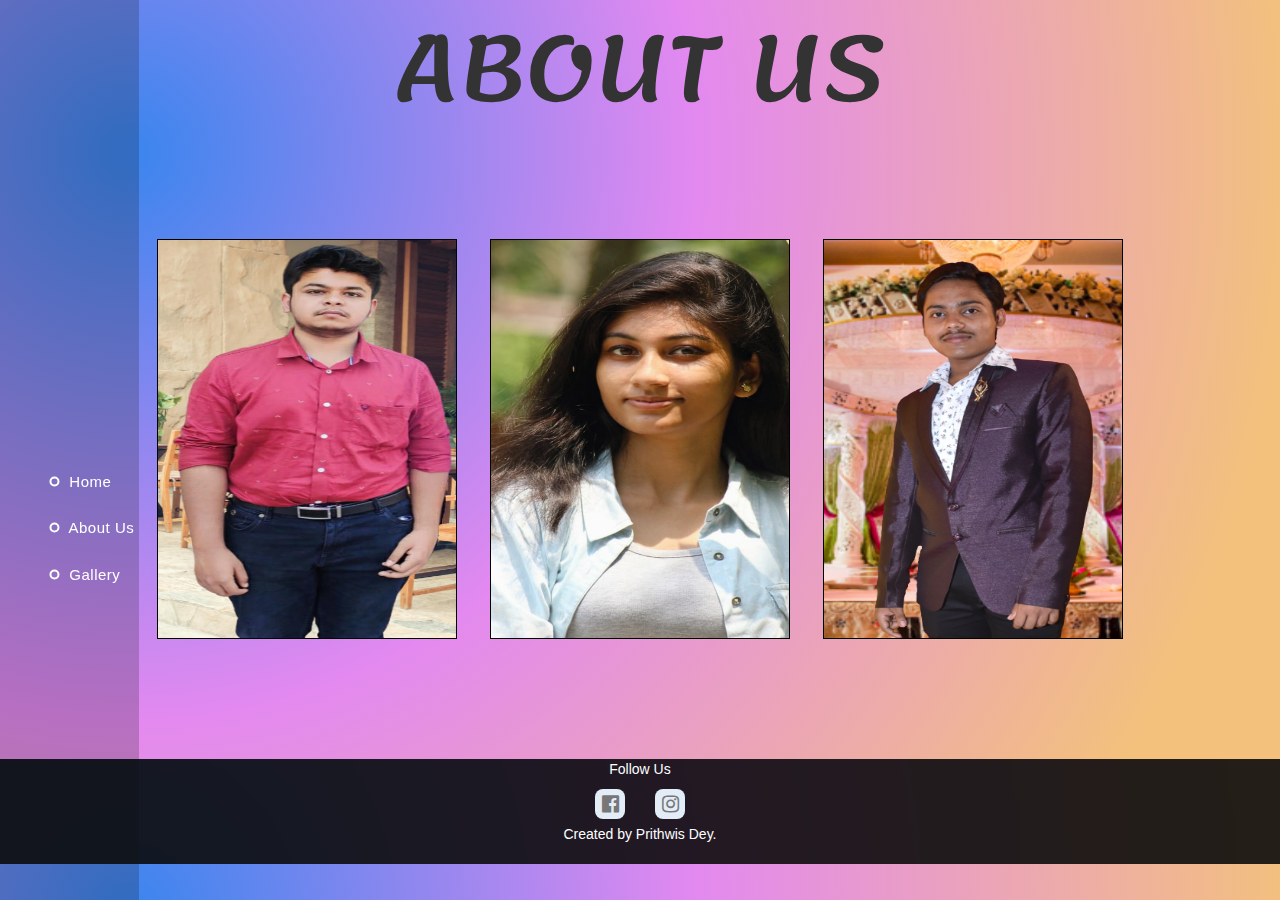
<file: about.html>
<!DOCTYPE html>
<html lang="en">
<head>
    <meta charset="UTF-8">
    <meta name="viewport" content="width=device-width, initial-scale=1.0">
    <title>Document</title>
 
    <link rel="stylesheet" href="css/bootstrap.min.css">
    <link rel="stylesheet" href="css/bootstrap-theme.min.css">
    
    <link rel="stylesheet" href="https://stackpath.bootstrapcdn.com/font-awesome/4.7.0/css/font-awesome.min.css" integrity="sha384-wvfXpqpZZVQGK6TAh5PVlGOfQNHSoD2xbE+QkPxCAFlNEevoEH3Sl0sibVcOQVnN" crossorigin="anonymous">
        
        
    <link rel="stylesheet" href="style_about.css">
    <link rel="stylesheet" href="style_about1.css">
    <link href="https://fonts.googleapis.com/css?family=Open+Sans:300,400,600,700,800" rel="stylesheet">

    <script src="js/vendor/modernizr-2.8.3-respond-1.4.2.min.js"></script>
</head>
<body>
    <header class="nav-down responsive-nav hidden-lg hidden-md">
      
    
    <div id="menu-bar">
        <div id="menu" onclick="onClickMenu()">
            <div id="bar1" class="bar"></div>
            <div id="bar2" class="bar"></div>
            <div id="bar3" class="bar"></div>
        </div>
        <ul class="nav" id="nav">
            <li><a href="index.html">Home</a></li>
            <li><a href="about.html">About Us</a></li>
            <li><a href="Gallery.html">Gallery</a></li>
           
        </ul>
    </div>
    <div class="menu-bg" id="menu-bg"></div>

</header>
    <div class="sidebar-navigation hidde-sm hidden-xs" style="width: auto; padding-right: 5px;">
            
        <nav>
            <ul>
                <li>
                    <a href="index.html">
                        <span class="rect"></span>
                        <span class="circle"></span>
                        Home
                    </a>
                </li>
                <li>
                    <a href="about.html">
                        <span class="rect"></span>
                        <span class="circle"></span>
                        About Us
                    </a>
                </li>
                <li>
                    <a href="Gallery.html">
                        <span class="rect"></span>
                        <span class="circle"></span>
                       Gallery
                    </a>
                </li>
               
            </ul>
        </nav>
   
    </div>



  <!-- heading section start  -->
  <div class="head">
    <h2>ABOUT US</h2>
    </div>

  <!-- card section ends  -->
    <div class="container_2">
        <div class="card">
            <div class="imgBox">
                <img src="1.png" alt="" >
            </div>
            <div class="details">
                <h2 style="font-family: 'Lobster', cursive;">Shraman Paul</h2>
                <p style="font-family: 'Sriracha', cursive;">Staying happy, being motivated all the time is something that is eternal. All a person can do is to help you to welcome another way of thinking. I'm a writer in his very early stage. Though COVID-19 destroys our lifestyle to some extent but also give us the time to work on our own skills. Hope, in this pendamic we can give you some relief. Stay tuned with us.</p>
            </div>
        </div>
        <div class="card">
            <div class="imgBox">
                <img src="2.jpg" alt="">
            </div>
            <div class="details">
                <h2 style="font-family: 'Lobster', cursive;">Susmili Ghosh</h2>
                <p style="font-family: 'Sriracha', cursive;">Amid this pendamic situation where COVID-19 is increasing like hell and we are stuck into quarantine for so long time, I, a student of English literature,  have started writing contents(Quotes, Poetry, Short tales, Jokes) to explore myself as well as try to cut boredom from your life in these running days. My goal is to take my contents in next level. I hope you can get new vibes through my posts.</p>
            </div>
        </div>
        <div class="card">
            <div class="imgBox">
                <img src="3.png" alt="">
            </div>
            <div class="details">
                <h2 style="font-family: 'Lobster', cursive;">Prithwis Dey</h2>
                <p style="font-family: 'Sriracha', cursive;">Hi, I'm Prithwis. Amid this situation, we are trying to help you to overcome this boring lifestyle and also to make you energetic. Infact my friends are not professional writers. So please stay with us and support us. I'm trying to be a well-known website developer.</p>
            </div>
        </div>
       
    </div>

    <!-- footer start  -->
    <footer>
          
        <p style=" color: #fff;">Follow Us</p>
        <div class="social-media">
            <a href="https://m.facebook.com/thepoetrian/?ref=bookmarks" target="_blank"><i class="fa fa-facebook-official" aria-hidden="true"></i>
            </a>
            <a href="https://www.instagram.com/the_poetrian/" target="_blank"><i class="fa fa-instagram" aria-hidden="true"></i></a>
           
        </div>
        
        <p class="yout" style="
        margin-top: 5px; color: #fff;">Created by Prithwis Dey.</p>
    </footer>
    <!-- footer ends  -->

    

    <script src="js/vendor/bootstrap.min.js"></script>
    
    <script src="js/plugins.js"></script>
    <script src="js/main.js"></script>
<script>
    function onClickMenu(){
	document.getElementById("menu").classList.toggle("change");
	document.getElementById("nav").classList.toggle("change");
	
	document.getElementById("menu-bg").classList.toggle("change-bg");
}
</script>
   

    <script src="http://ajax.googleapis.com/ajax/libs/jquery/1.10.2/jquery.min.js" type="text/javascript"></script>
</body>
</html>
</file>
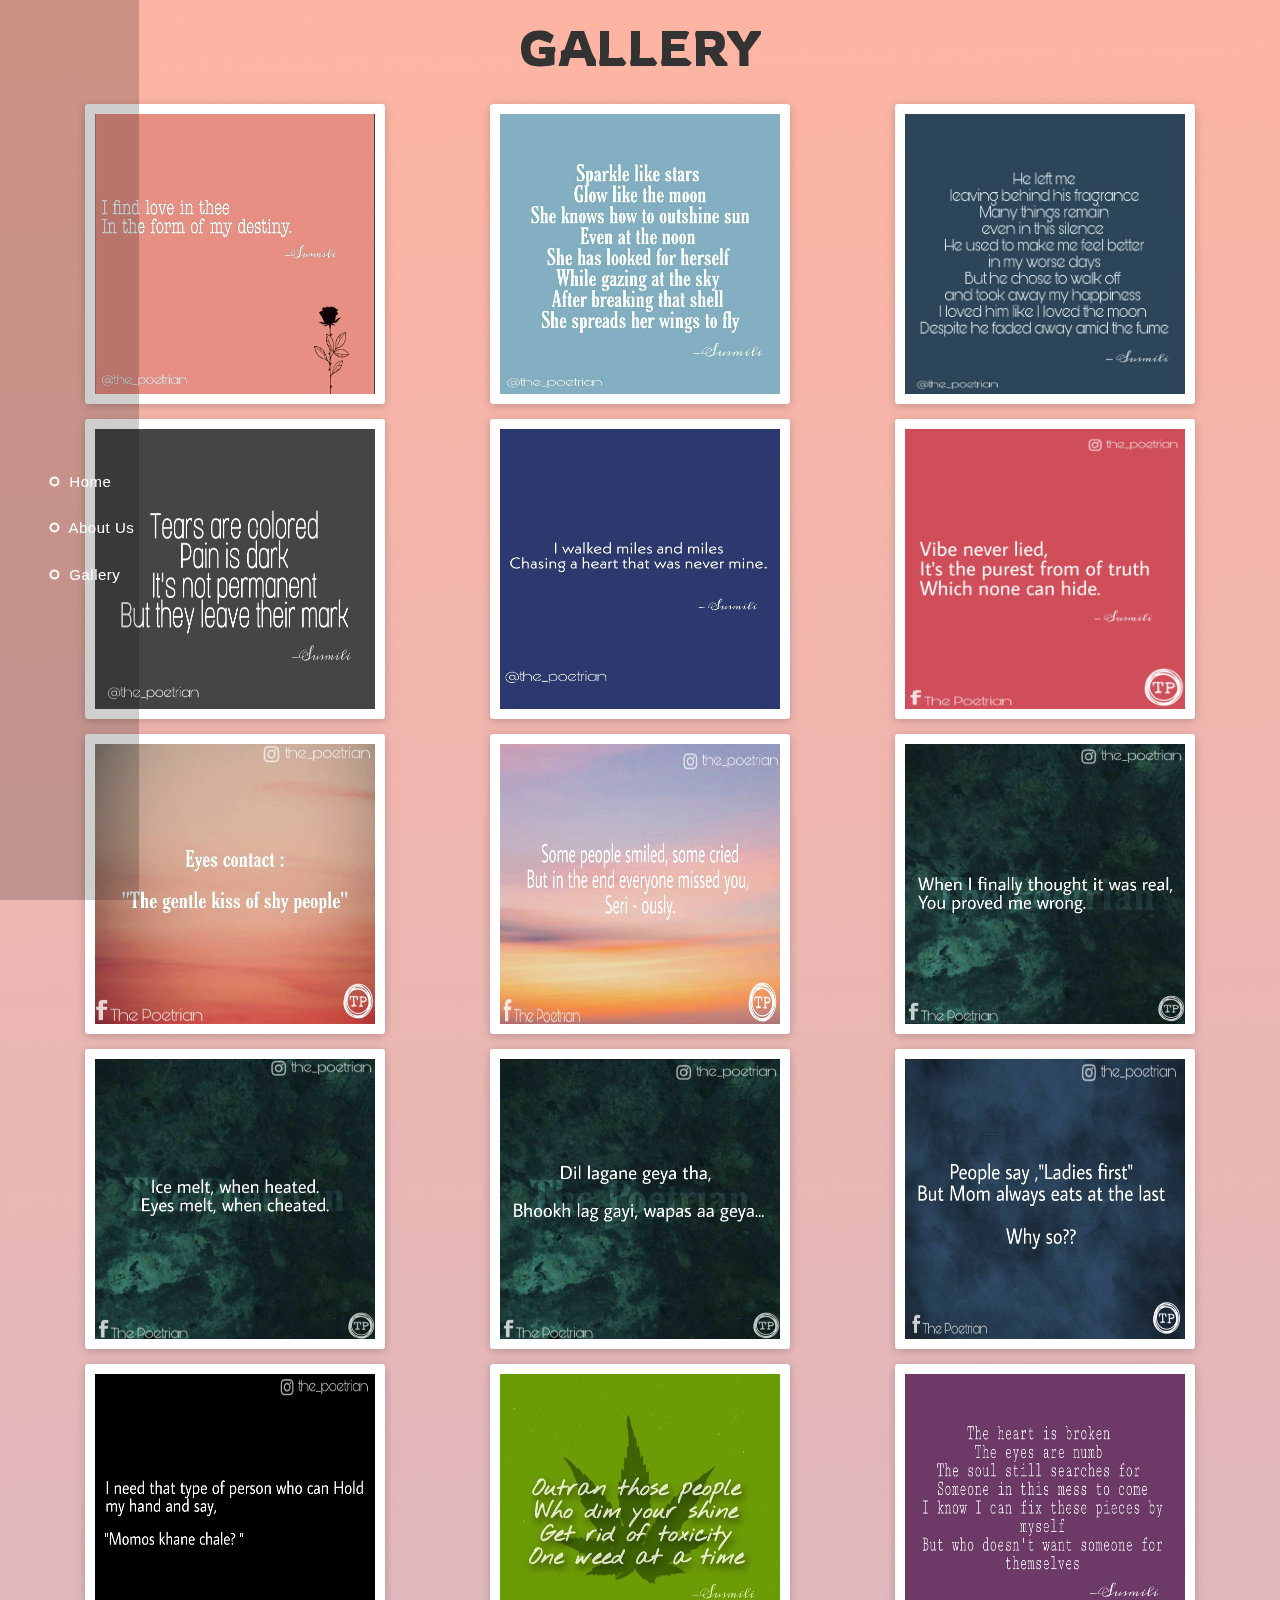
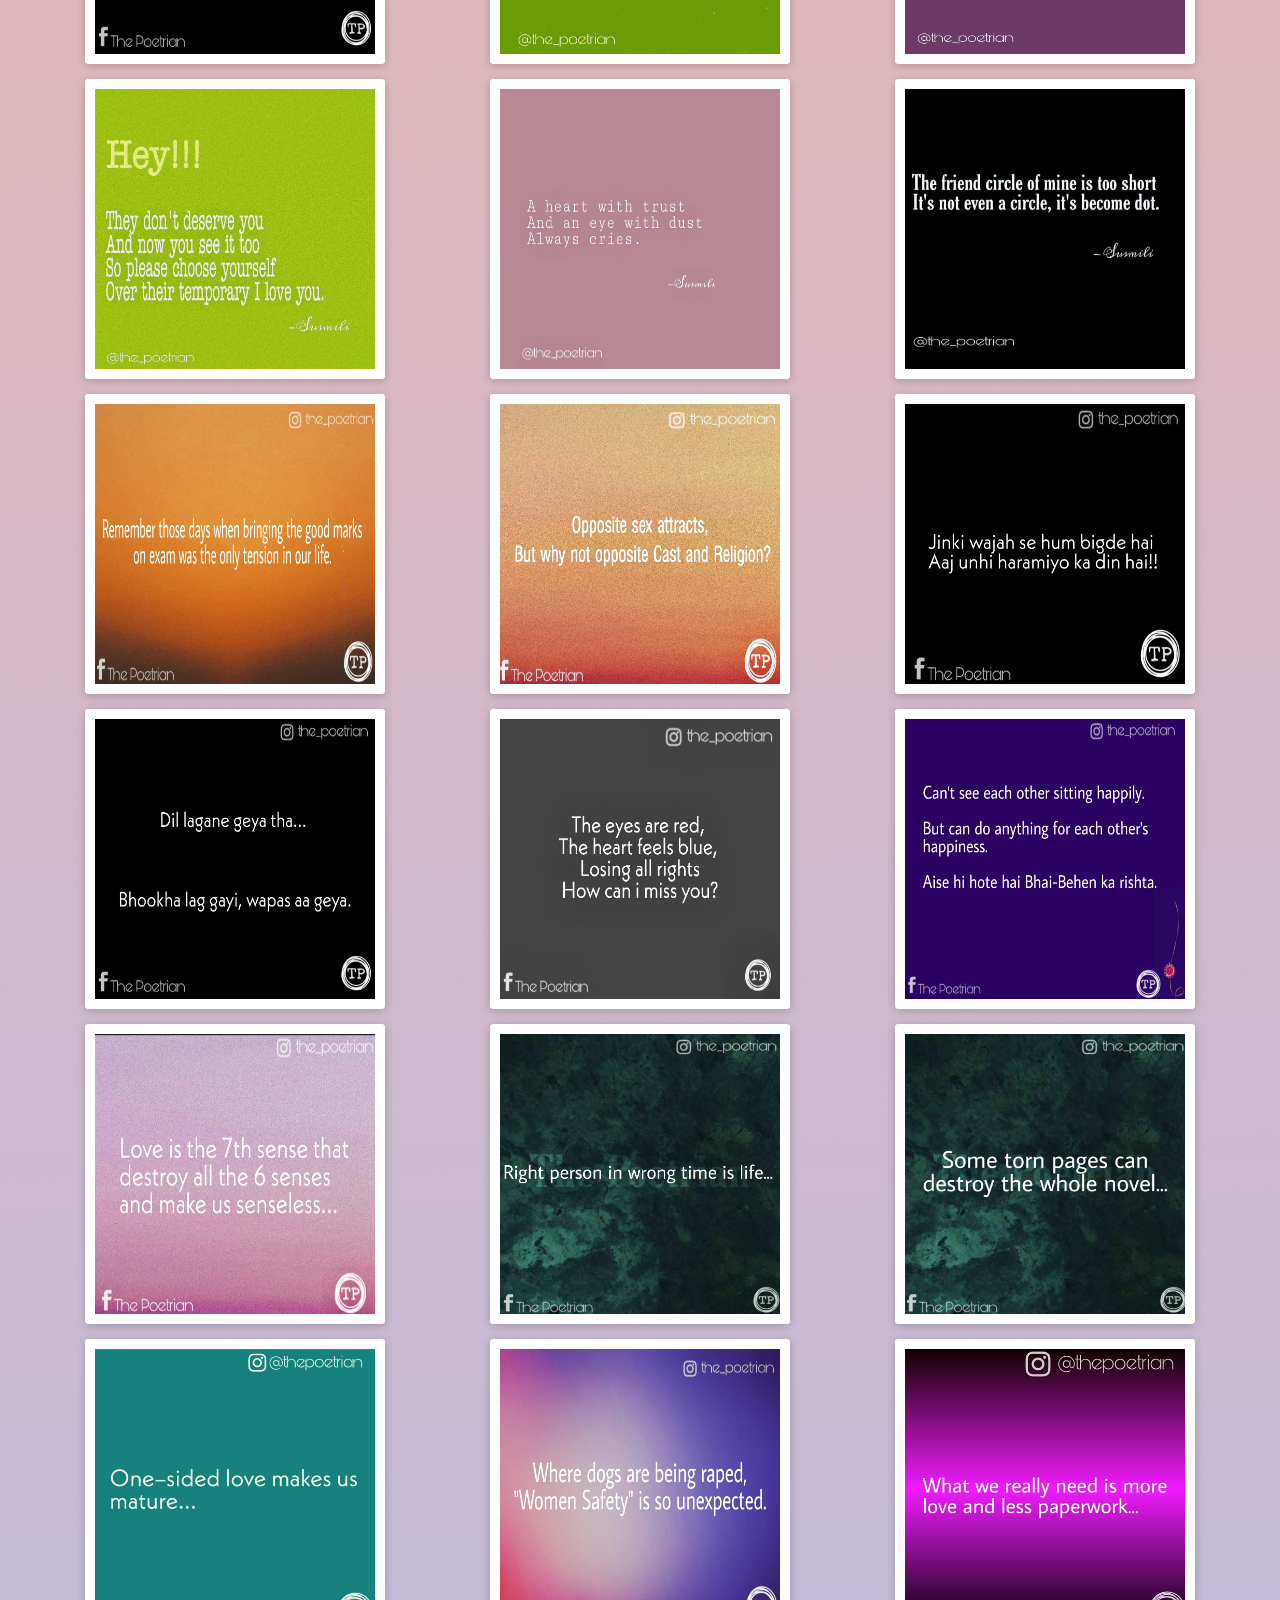
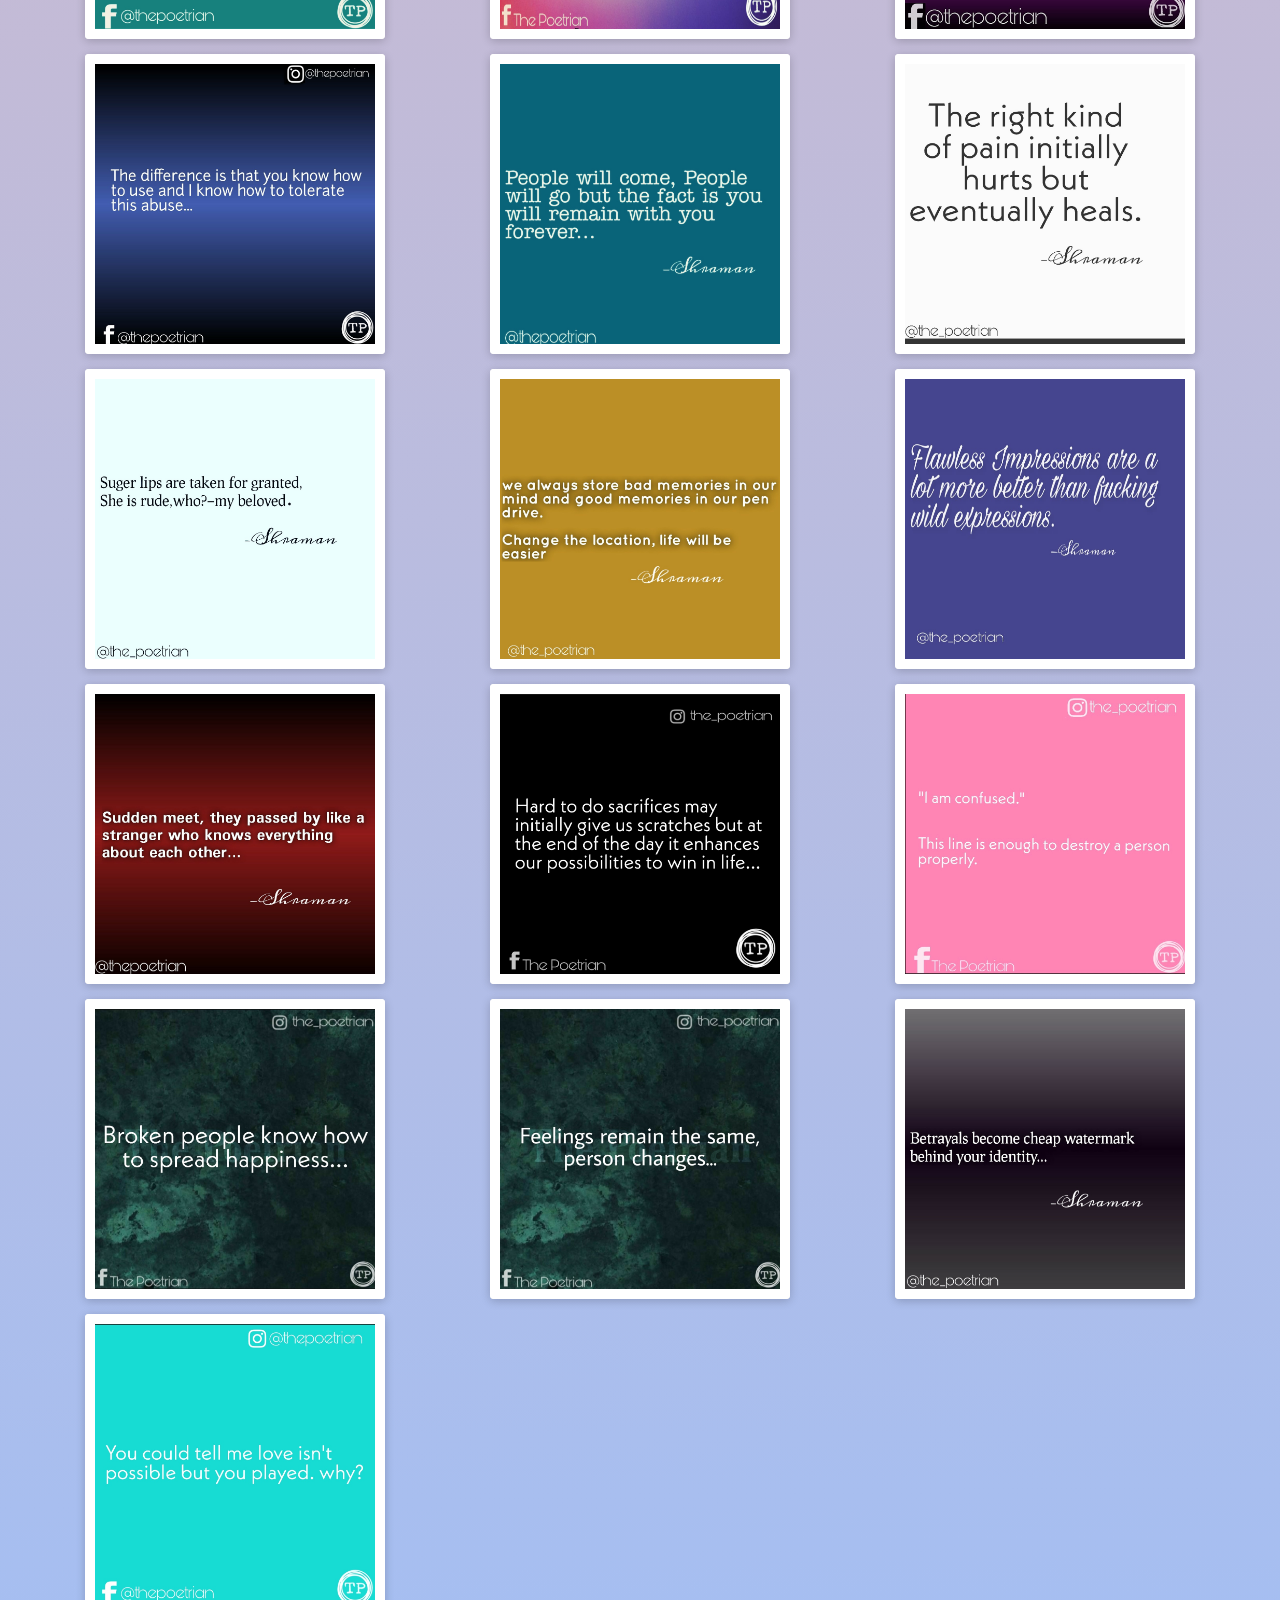
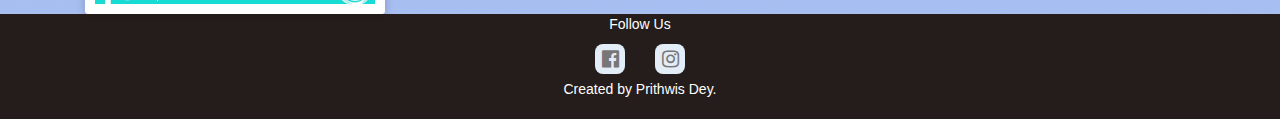
<file: Gallery.html>
<!DOCTYPE html>
<html lang="en">
<head>
    <meta charset="UTF-8">
    <meta name="viewport" content="width=device-width, initial-scale=1.0">
    <title>Document</title>
    <link rel="stylesheet" href="style_gallery.css">
    <link rel="stylesheet" href="gallery_style1.css">
    <link rel="stylesheet" href="css/bootstrap.min.css">
    <link rel="stylesheet" href="css/bootstrap-theme.min.css">
    <link rel="stylesheet" href="https://stackpath.bootstrapcdn.com/font-awesome/4.7.0/css/font-awesome.min.css" integrity="sha384-wvfXpqpZZVQGK6TAh5PVlGOfQNHSoD2xbE+QkPxCAFlNEevoEH3Sl0sibVcOQVnN" crossorigin="anonymous">
    
        <!-- <link rel="stylesheet" href="css/fontAwesome.css"> -->
        <!-- <link href="https://fonts.googleapis.com/css?family=Open+Sans:300,400,600,700,800" rel="stylesheet"> -->

        <script src="js/vendor/modernizr-2.8.3-respond-1.4.2.min.js"></script>
</head>
<body>
    <header class="nav-down responsive-nav hidden-lg hidden-md">
      
    
        <div id="menu-bar">
            <div id="menu" onclick="onClickMenu()">
                <div id="bar1" class="bar"></div>
                <div id="bar2" class="bar"></div>
                <div id="bar3" class="bar"></div>
            </div>
            <ul class="nav" id="nav">
                <li><a href="index.html">Home</a></li>
                <li><a href="about.html">About Us</a></li>
                <li><a href="Gallery.html">Gallery</a></li>
               
            </ul>
        </div>
        <div class="menu-bg" id="menu-bg"></div>
    
    </header>
        <div class="sidebar-navigation hidde-sm hidden-xs" style="width: auto; padding-right: 5px;">
                
            <nav>
                <ul>
                    <li>
                        <a href="index.html">
                            <span class="rect"></span>
                            <span class="circle"></span>
                            Home
                        </a>
                    </li>
                    <li>
                        <a href="about.html">
                            <span class="rect"></span>
                            <span class="circle"></span>
                            About Us
                        </a>
                    </li>
                    <li>
                        <a href="Gallery.html">
                            <span class="rect"></span>
                            <span class="circle"></span>
                           Gallery
                        </a>
                    </li>
                   
                </ul>
            </nav>
       
        </div>
    
    <!-- heading section start  -->
    <div class="head">
<h2>GALLERY</h2>
</div>
    <!-- Card section start -->
    <div class="space">
    <div class="box">
        <div class="card">
            <div class="imgBx">
                <img src="img/Sus (1).jpg" alt="1">
            </div>
            <div class="details">
                <h2>Written by Susmili Ghosh</h2>
            </div>
        </div>
        <div class="card">
            <div class="imgBx">
                <img src="img/Sus (2).jpg" alt="2">
            </div>
            <div class="details">
                <h2>Written by Susmili Ghosh</h2>    
            </div>
        </div>
        <div class="card">
            <div class="imgBx">
                <img src="img/Sus (3).jpg" alt="3">
            </div>
            <div class="details">
                <h2>Written by Susmili Ghosh</h2>          
             </div>
        </div>
        <div class="card">
            <div class="imgBx">
                <img src="img/Sus (4).jpg" alt="4">
            </div>
            <div class="details">
                <h2>Written by Susmili Ghosh</h2>        
            </div>
        </div>
        <div class="card">
            <div class="imgBx">
                <img src="img/Sus (5).jpg" alt="5">
            </div>
            <div class="details">
                <h2>Written by Susmili Ghosh</h2>       
            </div>
        </div>
        <div class="card">
            <div class="imgBx">
                <img src="img/Sus (6).jpg" alt="6">
            </div>
            <div class="details">
                <h2>Written by Susmili Ghosh</h2>       
            </div>
        </div>
        <div class="card">
            <div class="imgBx">
                <img src="img/Sus (7).jpg" alt="7">
            </div>
            <div class="details">
                <h2>Written by Susmili Ghosh</h2>       
            </div>
        </div>
        <div class="card">
            <div class="imgBx">
                <img src="img/Sus (8).jpg" alt="8">
            </div>
            <div class="details">
                <h2>Written by Susmili Ghosh</h2>       
            </div>
        </div>
        <div class="card">
            <div class="imgBx">
                <img src="img/Sus (9).jpg" alt="9">
            </div>
            <div class="details">
                <h2>Written by Susmili Ghosh</h2>       
            </div>
        </div>
        <div class="card">
            <div class="imgBx">
                <img src="img/Sus (10).jpg" alt="10">
            </div>
            <div class="details">
                <h2>Written by Susmili Ghosh</h2>       
            </div>
        </div>
        <div class="card">
            <div class="imgBx">
                <img src="img/Sus (11).jpg" alt="11">
            </div>
            <div class="details">
                <h2>Written by Susmili Ghosh</h2>       
            </div>
        </div>
        <div class="card">
            <div class="imgBx">
                <img src="img/Sus (12).jpg" alt="12">
            </div>
            <div class="details">
                <h2>Written by Susmili Ghosh</h2>       
            </div>
        </div>
        <div class="card">
            <div class="imgBx">
                <img src="img/Sus (13).jpg" alt="13">
            </div>
            <div class="details">
                <h2>Written by Susmili Ghosh</h2>       
            </div>
        </div>
        <div class="card">
            <div class="imgBx">
                <img src="img/Sus (14).jpg" alt="14">
            </div>
            <div class="details">
                <h2>Written by Susmili Ghosh</h2>       
            </div>
        </div>
        <div class="card">
            <div class="imgBx">
                <img src="img/Sus (15).jpg" alt="15">
            </div>
            <div class="details">
                <h2>Written by Susmili Ghosh</h2>       
            </div>
        </div>
        <div class="card">
            <div class="imgBx">
                <img src="img/Sus (16).jpg" alt="16">
            </div>
            <div class="details">
                <h2>Written by Susmili Ghosh</h2>       
            </div>
        </div>
        <div class="card">
            <div class="imgBx">
                <img src="img/Sus (17).jpg" alt="17">
            </div>
            <div class="details">
                <h2>Written by Susmili Ghosh</h2>       
            </div>
        </div>
        <div class="card">
            <div class="imgBx">
                <img src="img/Sus (18).jpg" alt="18">
            </div>
            <div class="details">
                <h2>Written by Susmili Ghosh</h2>       
            </div>
        </div>
        <div class="card">
            <div class="imgBx">
                <img src="img/Sus (19).jpg" alt="19">
            </div>
            <div class="details">
                <h2>Written by Susmili Ghosh</h2>       
            </div>
        </div>
        <div class="card">
            <div class="imgBx">
                <img src="img/Sus (20).jpg" alt="20">
            </div>
            <div class="details">
                <h2>Written by Susmili Ghosh</h2>       
            </div>
        </div>
        <div class="card">
            <div class="imgBx">
                <img src="img/Sus (21).jpg" alt="21">
            </div>
            <div class="details">
                <h2>Written by Susmili Ghosh</h2>       
            </div>
        </div>
        <div class="card">
            <div class="imgBx">
                <img src="img/Sus (22).jpg" alt="22">
            </div>
            <div class="details">
                <h2>Written by Susmili Ghosh</h2>       
            </div>
        </div>
        <div class="card">
            <div class="imgBx">
                <img src="img/Sus (23).jpg" alt="23">
            </div>
            <div class="details">
                <h2>Written by Susmili Ghosh</h2>       
            </div>
        </div>
        <div class="card">
            <div class="imgBx">
                <img src="img/Sus (24).jpg" alt="24">
            </div>
            <div class="details">
                <h2>Written by Susmili Ghosh</h2>       
            </div>
        </div>
        
        
        <div class="card">
            <div class="imgBx">
                <img src="img/Shr (1).jpg" alt="1">
            </div>
            <div class="details">
                <h2>Written by Shraman Paul</h2>
            </div>
        </div>
        <div class="card">
            <div class="imgBx">
                <img src="img/Shr (2).jpg" alt="2">
            </div>
            <div class="details">
                <h2>Written by Shraman Paul</h2>
            </div>
        </div>
        <div class="card">
            <div class="imgBx">
                <img src="img/Shr (3).jpg" alt="3">
            </div>
            <div class="details">
                <h2>Written by Shraman Paul</h2>
            </div>
        </div>
        <div class="card">
            <div class="imgBx">
                <img src="img/Shr (4).jpg" alt="4">
            </div>
            <div class="details">
                <h2>Written by Shraman Paul</h2>
            </div>
        </div>
        <div class="card">
            <div class="imgBx">
                <img src="img/Shr (5).jpg" alt="5">
            </div>
            <div class="details">
                <h2>Written by Shraman Paul</h2>
            </div>
        </div>
        <div class="card">
            <div class="imgBx">
                <img src="img/Shr (6).jpg" alt="6">
            </div>
            <div class="details">
                <h2>Written by Shraman Paul</h2>
            </div>
        </div>
        <div class="card">
            <div class="imgBx">
                <img src="img/Shr (7).jpg" alt="7">
            </div>
            <div class="details">
                <h2>Written by Shraman Paul</h2>
            </div>
        </div>
        <div class="card">
            <div class="imgBx">
                <img src="img/Shr (8).jpg" alt="8">
            </div>
            <div class="details">
                <h2>Written by Shraman Paul</h2>
            </div>
        </div>
        <div class="card">
            <div class="imgBx">
                <img src="img/Shr (9).jpg" alt="9">
            </div>
            <div class="details">
                <h2>Written by Shraman Paul</h2>
            </div>
        </div>
        <div class="card">
            <div class="imgBx">
                <img src="img/Shr (10).jpg" alt="10">
            </div>
            <div class="details">
                <h2>Written by Shraman Paul</h2>
            </div>
        </div>
        <div class="card">
            <div class="imgBx">
                <img src="img/Shr (11).jpg" alt="11">
            </div>
            <div class="details">
                <h2>Written by Shraman Paul</h2>
            </div>
        </div>
        <div class="card">
            <div class="imgBx">
                <img src="img/Shr (12).jpg" alt="12">
            </div>
            <div class="details">
                <h2>Written by Shraman Paul</h2>
            </div>
        </div>
        <div class="card">
            <div class="imgBx">
                <img src="img/Shr (13).jpg" alt="13">
            </div>
            <div class="details">
                <h2>Written by Shraman Paul</h2>
            </div>
        </div>
        <div class="card">
            <div class="imgBx">
                <img src="img/Shr (14).jpg" alt="14">
            </div>
            <div class="details">
                <h2>Written by Shraman Paul</h2>
            </div>
        </div>
        <div class="card">
            <div class="imgBx">
                <img src="img/Shr (15).jpg" alt="15">
            </div>
            <div class="details">
                <h2>Written by Shraman Paul</h2>
            </div>
        </div>
        <div class="card">
            <div class="imgBx">
                <img src="img/Shr (16).jpg" alt="16">
            </div>
            <div class="details">
                <h2>Written by Shraman Paul</h2>
            </div>
        </div>
        <div class="card">
            <div class="imgBx">
                <img src="img/Shr (17).jpg" alt="17">
            </div>
            <div class="details">
                <h2>Written by Shraman Paul</h2>
            </div>
        </div>
        <div class="card">
            <div class="imgBx">
                <img src="img/Shr (18).jpg" alt="18">
            </div>
            <div class="details">
                <h2>Written by Shraman Paul</h2>
            </div>
        </div>
        <div class="card">
            <div class="imgBx">
                <img src="img/Shr (19).jpg" alt="19">
            </div>
            <div class="details">
                <h2>Written by Shraman Paul</h2>
            </div>
        </div>

    </div>
</div>
    <!-- Card section ends -->
    <!-- footer section start  -->
    <footer>
          
        <p style=" color: #fff;">Follow Us</p>
        <div class="social-media">
            <a href="https://m.facebook.com/thepoetrian/?ref=bookmarks" target="_blank"><i class="fa fa-facebook-official" aria-hidden="true"></i>
            </a>
            <a href="https://www.instagram.com/the_poetrian/" target="_blank"><i class="fa fa-instagram" aria-hidden="true"></i></a>
           
        </div>
        
        <p class="yout" style="
        margin-top: 5px; color: #fff;">Created by Prithwis Dey.</p>
    </footer>
<!-- footer section ends  -->
    <script src="js/vendor/bootstrap.min.js"></script>
    
    <script src="js/plugins.js"></script>
    <script src="js/main.js"></script>
<script>
    function onClickMenu(){
	document.getElementById("menu").classList.toggle("change");
	document.getElementById("nav").classList.toggle("change");
	
	document.getElementById("menu-bg").classList.toggle("change-bg");
}
</script>
   

    <script src="http://ajax.googleapis.com/ajax/libs/jquery/1.10.2/jquery.min.js" type="text/javascript"></script>
</body>
</html>
</file>
<file: style_about.css>
@import url('https://fonts.googleapis.com/css2?family=Lemonada:wght@600&display=swap');
@import url('https://fonts.googleapis.com/css2?family=Lobster&display=swap');
body
{
    margin: 0;
    padding: 0;
    background: #f2f2f2;
   
    background-image: radial-gradient( circle farthest-corner at 10% 20%,  rgba(62,133,238,1) 1.1%, rgba(227,137,240,1) 43.7%, rgba(243,193,124,1) 89.7% );
    -webkit-background-size:cover;
    background-size: cover;
    
  }

.head h2{
  font-size: 90px;
  font-family: 'Lemonada', cursive;
  text-align: center;
}

.container_2
{
    max-width: 1000px;
    margin: 100px auto;
    display: flex;
    flex-wrap: wrap;
    justify-content: space-around;
}
.card
{
    position: relative;
    margin: 20px 0;
    width: 300px;
    height: 400px;
    background: #fff;
    transform-style: preserve-3d;
    transform: perspective(2000px);
    transition: 1s;
    
    box-shadow: inset 300px 0 50px rgba(0,0,0,0.5);
}
.card:hover
{
    z-index: 1000;
    transform: perspective(2000px) rotate(-10deg);
    box-shadow: inset 20px 0 50px rgba(0,0,0,0.5);
}
.card .imgBox
{
    position: relative;
    width: 100%;
    height: 100%;
    border: 1px solid #000;
    box-sizing: border-box;
    transform-origin: left;
    z-index: 1;
    transition: 1s;
}
.card:hover .imgBox
{
    transform: rotateY(-135deg);
}
.card .imgBox img
{
    position: absolute;
    top: 0;
    left: 0;
    width: 100%;
    height: 100%;
    object-fit:50%;
    
}
.card .details
{
position: absolute;
top: 0;
left: 0;
box-sizing: border-box;
padding: 20px;
text-align: center;
}

 footer{
  background:rgba(12,12,12,0.9);
  /* margin-top: 40px; */
  text-align: center;
  position: absolute;
  width: 100%;
  height: 105px;
 
}


  .sidebar-navigation {
    width: 22.5%;
    float: left;
    height: 100%;
    position: fixed;
    background-color: rgba(12,12,12,0.2);
    z-index: 10;
    top: 0;
    left: 0;
  }
  
 
  
  .sidebar-navigation .logo em {
    font-style: normal;
    font-weight: 300;
  }
  
  .sidebar-navigation nav {
    position: relative;
    top: 60%;
    left: 60%;
    -webkit-transform: translateX(-60%) translateY(-60%);
    -moz-transform: translateX(-60%) translateY(-60%);
    -ms-transform: translateX(-60%) translateY(-60%);
    -o-transform: translateX(-60%) translateY(-60%);
    transform: translateX(-60%) translateY(-60%);
  }
  
  .sidebar-navigation ul {
    margin-left: 45px;
    list-style: none;
    padding: 0;
  }
  .sidebar-navigation li{
    padding: 10px 0;
  }
  .sidebar-navigation span{
    display: inline-block;
    position:relative;
  }
  .sidebar-navigation nav a{
    display: inline-block;
    color: #fff;
    margin-top: 5px;
    text-decoration: none!important;
    font-size: 15px;
    letter-spacing: 0.5px;
    text-transform: capitalize;
  }
  .circle{
    margin-right: 5px;
    height: 10px;
    width: 10px;
    left: 0px;
    top: -1px;
    border-radius: 50%;
    background-color: transparent;
    border: 2px solid #fff;
    transition: all 0.3s;
  }
  .rect{
    height: 1px;
    width: 0px;
    left: 0;
    bottom: 5.5px;
    background-color: #fff;
    -webkit-transition: -webkit-transform 0.1s, width 0.6s;
    -moz-transition: -webkit-transform 0.1s, width 0.6s;
    transition: transform 0.1s, width 0.6s;
  }
  .sidebar-navigation nav a:focus {
    color: #fff;
  }
  .sidebar-navigation nav a:hover, nav .active-section {
    color: #fff;
  }
  .sidebar-navigation nav a:hover span, nav .active-section span{
    background-color: #ddd;
  }
  .sidebar-navigation nav .active-section .rect{
    width: 30px;
  }
  .sidebar-navigation nav .active-section .circle{
    background-color: #fff;
  }
  
  .sidebar-navigation .social-icons {
    position: absolute;
    width: 100%;  
    bottom: 10px;
    padding: 0;
    margin: 0;
    text-align: center;
  }
  
  .sidebar-navigation .social-icons li {
    display: inline-block;
    margin-right: 15px;
    margin-top: 0px;
    margin-bottom: 0px;
  }
  .sidebar-navigation .social-icons li:last-child {
    margin-right: 0px;
  }
  
  .sidebar-navigation .social-icons li a {
    font-size: 18px;
    color: #fff;
    transition: all 0.5s;
  }
  
  .sidebar-navigation .social-icons li a:hover {
    color: #45489a;
  }
  
  
  .navbar-nav {
    margin: 0;
    border: none;
  }
  
  #main-nav ul {
    text-align: center;
    background-color: rgba(0,0,0,0.9);
    margin-top: 59px;
    width: 100%;
  }
  #main-nav ul li {
    margin: 15px 0px;
  }
  #main-nav ul li:hover {
    background-color: transparent;
  }
  #main-nav ul li a {
    font-size: 15px;
    text-transform: capitalize;
    color: #fff;
    box-shadow: none;
    border: none;
  }
  
  #main-nav ul li a:hover {
    opacity: 0.5;
    background-color: transparent;
  }
  
  
  @media (max-width: 992px) {

    .responsive-nav {
      display: none;
    }
}
@media (max-width: 767px) {

    .responsive-nav {
      display: block;
      height: 60px;
    }
}
</file>
<file: style_about1.css>
/* body{
	font-family: 'PT Sans',sans-serif;
	background-color: #373c56;
} */
#menu{
	width: 35px;
	height: 30px;
	margin: 30px 0 20px 20px;
	cursor: pointer;
}
.bar{
	height: 2px;
	width: 85%;
	background: white;
	display: block;
	border-radius: 5px;
    transition: 0.3s ease;
    /* border-radius: 50%; */
}
#bar1{
	transform: translateY(-4px);
}
#bar3{
	transform: translateY(4px);
}
.nav li a{
	color: #fff;
    text-decoration: none;
    position: relative !important;
    display: block !important;
    padding: 3px 3px !important;
}
.nav li a:hover{
	font-weight: bold !important;
}
.nav li{
	list-style: none;
	padding: 5px 0;
}
.nav{
	padding: 0;
	margin: 0 20px;
	transition: 0.3s ease;
	display: none;
}

.menu-bg, #menu-bar{
	top: 0;
	left: 0;
    position: absolute;
    
}
.menu-bg{
	z-index: 1;
	width: 0;
	height: 0;
	/* margin: 30px 0 20px 20px; */
	background: radial-gradient(circle,#e94498,#b81568);
    border-radius: 74px;
	transition: 0.3s ease;
}
#menu-bar{
	z-index: 2;	
}
.change-bg{
    width: 234px;
    height: 243px;
    transform: translate(-56%,-6%)
}
.change .bar{
	background-color: white;
}
.change #bar1{
	transform: translateY(4px) rotateZ(-45deg);
}
.change #bar3{
	transform: translateY(-6px) rotate(45deg);
}
.change #bar2{
	opacity: 0;
}
.change{
	display: block;
}

/* footer start  */


.social-media{
    display: flex;
	justify-content: center;

	align-items: center;
	
	
	

}
.social-media a{
	
    display: flex;
    background: #e3edf7;
    height: 30px;
    width: 30px;
    margin: 0 15px;
    border-radius: 8px;
    align-items: center;
    justify-content: center;
    text-decoration: none;
  
    border: 1px solid rgba(0,0,0,0);
    transition: transform 0.5s;
}
.social-media a i{
    font-size: 20px;
    color: #777;
    transition: transform 0.5s;
}
.social-media a:hover{
    box-shadow: inset 4px 4px 6px -1px rgba(0,0,0,0.2),inset -4px -4px 6px -1px rgba(255,255,255,0.7), -0.5px -0.5px 0px rgba(255,255,255,1), 0.5px 0.5px 0px rgba(0,0,0,0.15),0px 12px 10px -10px rgba(0,0,0,0.05);
border: 1px solid rgba(0,0,0,0.01);
transform: translateY(2px);
}
.social-media a:hover i{
    transform: scale(0.90);
}
.social-media a:hover .fa-facebook-official{
color: #3b5998;
}
.social-media a:hover .fa-instagram{
    color: #f14843;
	}
	.crea{
		background-color: rgba(12,12,12,0.9);
		position: relative;
		width: 100%;
		bottom: -190px;
		height: 5px;
		
		
		
	}
	.crea .creation{
		color: #fff;
		position: absolute;
		
		top: 50%;
		left: 50%;
		transform: translate(-50%,-50%);
	}
</file>
<file: style_gallery.css>
@import url('https://fonts.googleapis.com/css2?family=Rowdies:wght@300&display=swap');
body{
    margin: 0;
    padding: 0;
    /* background: linear-gradient(rgba(150,192,255,1),rgba(255,180,161,1)); */
    background-image: linear-gradient( 359deg,  rgba(150,192,255,1) -17.7%, rgba(255,180,161,1) 101.5% );
    -webkit-background-size:cover;
    background-size: cover;
   }
   .head h2{
font-size: 50px;
margin-bottom: 29px;
text-align: center;
font-family: 'Rowdies', cursive;
   }
.space{
  display: flex;
  justify-content: center;
  align-items: center;
  min-height: 100vh;
}
.box{
    width: 1200px;
    display: grid;
    grid-template-columns: repeat(auto-fit,minmax(300px , 1fr));
    grid-gap:15px;
    margin: 0 auto;
}
.card{
    position: relative;
    width: 300px;
    height: 300px;
    background: #fff;
    margin: 0 auto;
    border-radius: 4px;
    box-shadow: 0 2px 10px rgba(0,0,0,0.2);
}
.card::before,
.card::after{
    content: '';
    position: absolute;
    top: 0;
    left: 0;
    width: 100%;
    height: 100%;
    border-radius: 4px;
    background: #fff;
    transition: 0.5s;
    z-index: -1;

}
.card:hover::before{
transform: rotate(20deg);
box-shadow: 0 2px 20px rgba(0,0,0,0.2);
}
.card:hover::after{
transform: rotate(10deg);
box-shadow: 0 2px 20px rgba(0,0,0,0.2);
}
.card .imgBx{
    position: absolute;
    top: 10px;
    left: 10px;
    bottom: 10px;
    right: 10px;
    background: #222;
    transition: 0.5s;
    z-index: 1;
}
.card:hover .imgBx{
    bottom: 80px;
}
.card .imgBx img{
    position: absolute;
    top: 0;
    left: 0;
    width: 100%;
    height: 100%;
   
    background-size: 100% 100%;
}
.card .details{
    position: absolute;
    left: 10px;
    right: 10px;
    bottom: 10px;
    height: 60px;
    text-align: center;
}
.card .details h2{
    margin: 0;
    padding: 0;
    font-weight: 600;
    font-size: 20px;
    color: #777;
    text-align: italic;
    
}
.card .details h2 span{
   font-weight: 500;
   font-size: 16px;
   color: #f38695;
   display: block;
   margin-top: -5px;
}


/* navigation start  */

.sidebar-navigation {
    width: 22.5%;
    float: left;
    height: 100%;
    position: fixed;
    background-color: rgba(12,12,12,0.2);
    z-index: 10;
    top: 0;
    left: 0;
  }
  
 
  
  .sidebar-navigation .logo em {
    font-style: normal;
    font-weight: 300;
  }
  
  .sidebar-navigation nav {
    position: relative;
    top: 60%;
    left: 60%;
    -webkit-transform: translateX(-60%) translateY(-60%);
    -moz-transform: translateX(-60%) translateY(-60%);
    -ms-transform: translateX(-60%) translateY(-60%);
    -o-transform: translateX(-60%) translateY(-60%);
    transform: translateX(-60%) translateY(-60%);
  }
  
  .sidebar-navigation ul {
    margin-left: 45px;
    list-style: none;
    padding: 0;
  }
  .sidebar-navigation li{
    padding: 10px 0;
  }
  .sidebar-navigation span{
    display: inline-block;
    position:relative;
  }
  .sidebar-navigation nav a{
    display: inline-block;
    color: #fff;
    margin-top: 5px;
    text-decoration: none!important;
    font-size: 15px;
    letter-spacing: 0.5px;
    text-transform: capitalize;
  }
  .circle{
    margin-right: 5px;
    height: 10px;
    width: 10px;
    left: 0px;
    top: -1px;
    border-radius: 50%;
    background-color: transparent;
    border: 2px solid #fff;
    transition: all 0.3s;
  }
  .rect{
    height: 1px;
    width: 0px;
    left: 0;
    bottom: 5.5px;
    background-color: #fff;
    -webkit-transition: -webkit-transform 0.1s, width 0.6s;
    -moz-transition: -webkit-transform 0.1s, width 0.6s;
    transition: transform 0.1s, width 0.6s;
  }
  .sidebar-navigation nav a:focus {
    color: #fff;
  }
  .sidebar-navigation nav a:hover, nav .active-section {
    color: #fff;
  }
  .sidebar-navigation nav a:hover span, nav .active-section span{
    background-color: #ddd;
  }
  .sidebar-navigation nav .active-section .rect{
    width: 30px;
  }
  .sidebar-navigation nav .active-section .circle{
    background-color: #fff;
  }
  
  .sidebar-navigation .social-icons {
    position: absolute;
    width: 100%;  
    bottom: 10px;
    padding: 0;
    margin: 0;
    text-align: center;
  }
  
  .sidebar-navigation .social-icons li {
    display: inline-block;
    margin-right: 15px;
    margin-top: 0px;
    margin-bottom: 0px;
  }
  .sidebar-navigation .social-icons li:last-child {
    margin-right: 0px;
  }
  
  .sidebar-navigation .social-icons li a {
    font-size: 18px;
    color: #fff;
    transition: all 0.5s;
  }
  
  .sidebar-navigation .social-icons li a:hover {
    color: #45489a;
  }
  
  
  .navbar-nav {
    margin: 0;
    border: none;
  }
  
  #main-nav ul {
    text-align: center;
    background-color: rgba(0,0,0,0.9);
    margin-top: 59px;
    width: 100%;
  }
  #main-nav ul li {
    margin: 15px 0px;
  }
  #main-nav ul li:hover {
    background-color: transparent;
  }
  #main-nav ul li a {
    font-size: 15px;
    text-transform: capitalize;
    color: #fff;
    box-shadow: none;
    border: none;
  }
  
  #main-nav ul li a:hover {
    opacity: 0.5;
    background-color: transparent;
  }
 footer{
  background:rgba(12,12,12,0.9);
  /* margin-top: 40px; */
  text-align: center;
  position: absolute;
  width: 100%;
  height: 105px;
 
}
  
  @media (max-width: 992px) {

    .responsive-nav {
      display: none;
    }
}
@media (max-width: 767px) {

    .responsive-nav {
      display: block;
      height: 60px;
    }
}
</file>
<file: gallery_style1.css>
/* body{
	font-family: 'PT Sans',sans-serif;
	background-color: #373c56;
} */
#menu{
	width: 35px;
	height: 30px;
	margin: 30px 0 20px 20px;
	cursor: pointer;
}
.bar{
	height: 2px;
	width: 85%;
	background: white;
	display: block;
	border-radius: 5px;
    transition: 0.3s ease;
    /* border-radius: 50%; */
}
#bar1{
	transform: translateY(-4px);
}
#bar3{
	transform: translateY(4px);
}
.nav li a{
	color: #fff;
    text-decoration: none;
    position: relative !important;
    display: block !important;
    padding: 3px 3px !important;
}
.nav li a:hover{
	font-weight: bold !important;
}
.nav li{
	list-style: none;
	padding: 5px 0;
}
.nav{
	padding: 0;
	margin: 0 20px;
	transition: 0.3s ease;
	display: none;
}

.menu-bg, #menu-bar{
	top: 0;
	left: 0;
    position: absolute;
    
}
.menu-bg{
	z-index: 3;
	width: 0;
	height: 0;
	/* margin: 30px 0 20px 20px; */
	background: radial-gradient(circle,#e94498,#b81568);
    border-radius: 74px;
	transition: 0.3s ease;
}
#menu-bar{
	z-index: 4;	
}
.change-bg{
    width: 234px;
    height: 243px;
    transform: translate(-56%,-6%)
}
.change .bar{
	background-color: white;
}
.change #bar1{
	transform: translateY(4px) rotateZ(-45deg);
}
.change #bar3{
	transform: translateY(-6px) rotate(45deg);
}
.change #bar2{
	opacity: 0;
}
.change{
	display: block;
}

/* footer start  */

.social-media{
    display: flex;
	justify-content: center;

	align-items: center;
	
	
	

}
.social-media a{
	
    display: flex;
    background: #e3edf7;
    height: 30px;
    width: 30px;
    margin: 0 15px;
    border-radius: 8px;
    align-items: center;
    justify-content: center;
    text-decoration: none;
  
    border: 1px solid rgba(0,0,0,0);
    transition: transform 0.5s;
}
.social-media a i{
    font-size: 20px;
    color: #777;
    transition: transform 0.5s;
}
.social-media a:hover{
    box-shadow: inset 4px 4px 6px -1px rgba(0,0,0,0.2),inset -4px -4px 6px -1px rgba(255,255,255,0.7), -0.5px -0.5px 0px rgba(255,255,255,1), 0.5px 0.5px 0px rgba(0,0,0,0.15),0px 12px 10px -10px rgba(0,0,0,0.05);
border: 1px solid rgba(0,0,0,0.01);
transform: translateY(2px);
}
.social-media a:hover i{
    transform: scale(0.90);
}
.social-media a:hover .fa-facebook-official{
color: #3b5998;
}
.social-media a:hover .fa-instagram{
    color: #f14843;
	}
	.crea{
		background-color: rgba(12,12,12,0.9);
		position: relative;
		width: 100%;
		bottom: -190px;
		height: 5px;
		
		
		
	}
	.crea .creation{
		color: #fff;
		position: absolute;
		
		top: 50%;
		left: 50%;
		transform: translate(-50%,-50%);
	}
</file>
